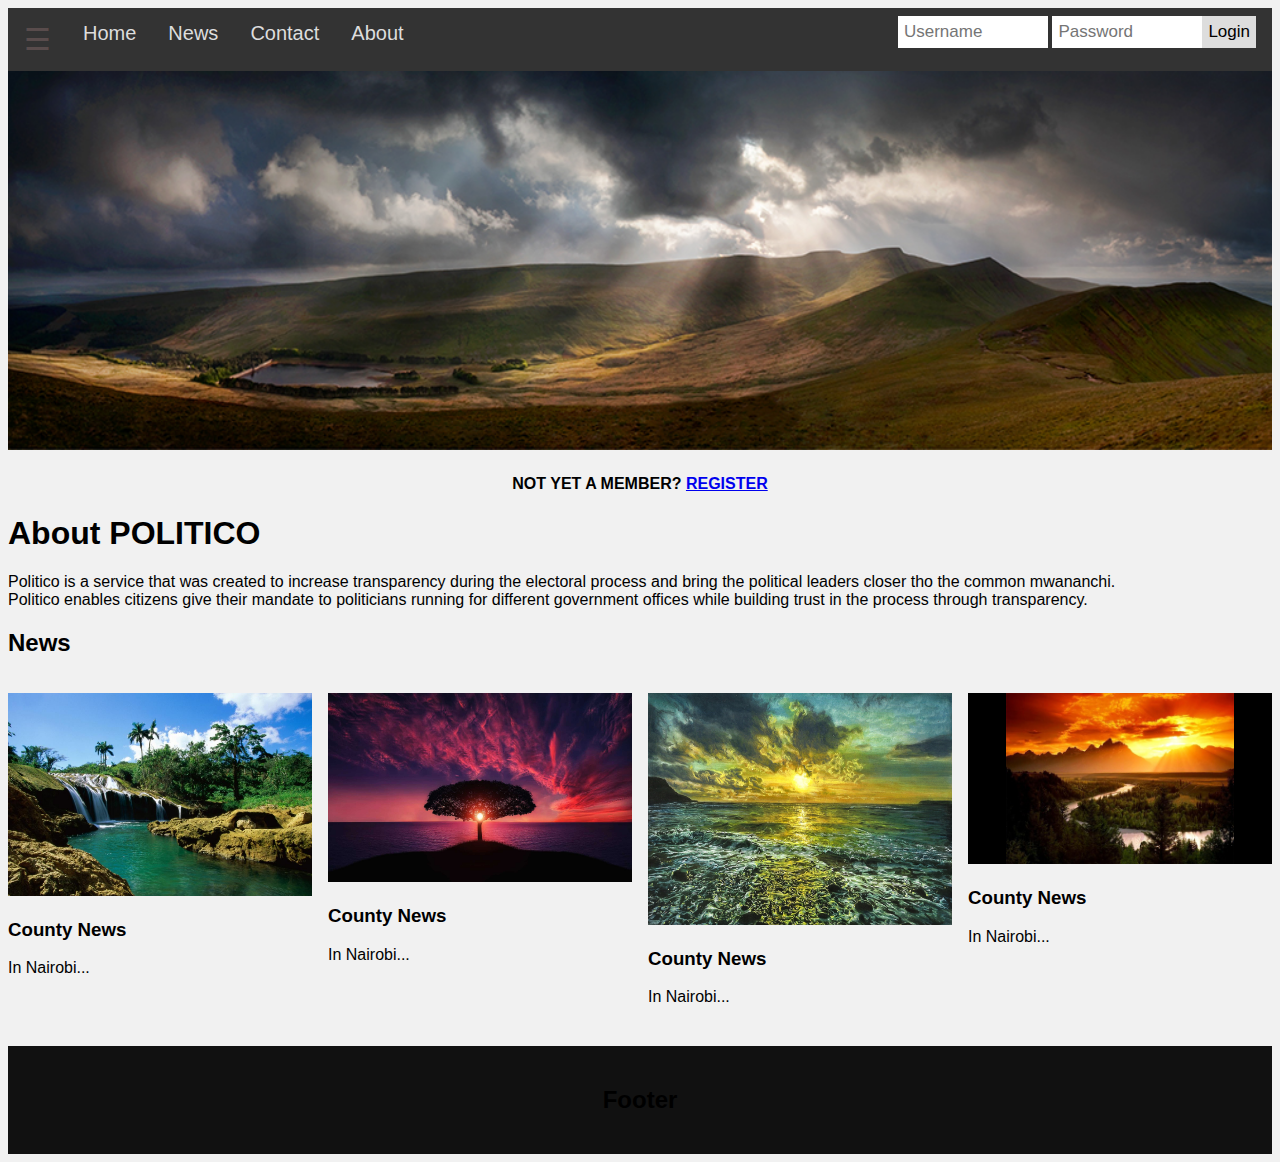
<file: index.html>
<!DOCTYPE html>
<html>
    <head>
        <meta charset="UTF-8">
        <meta name="keywords" content="HTML,CSS,XML,JavaScript">
        <meta name="viewport" content="width=device-width, initial-scale=1.0">
        <script type="text/javascript" src="pop.js"></script>
        <link rel="stylesheet" href="style.css">
        <title>POLITICO</title>
    </head>
    <body>
        <div id='mySidenav' class='sidenav'>
             <a href="javascript:void(0)" class="closebtn" onclick="closeNav()">&times;</a>
             <a href="#">Profile</a>
             <a href="#">Party</a>
             <a href="post_list.html">Posts</a>
             <a href="vote.html">Poll Center</a>
        </div>
        <div id='main'>
            <ul>
                <span  onclick="openNav()">&#9776; </span>
                <li><a href='index.html'>Home</a></li>
                <li><a href='#'>News</a></li>
                <li><a href='#'>Contact</a></li>
                <li><a href='#'>About</a></li>
                <div class="login-container">
                    <form action="#">
                        <input type="text" placeholder="Username" name="username">
                        <input type="password" placeholder="Password" name="psw">
                        <button type="submit">Login</button>
                    </form>
                </div>
            </ul>
            <div class="content">
                <img src="img\slider3.jpg"  style="width:100%">
                <h4 style="text-align:center", "font-family: Arial"> NOT YET A MEMBER? <a href="register.html">REGISTER</a></h4>
                <h1>About POLITICO</h1>
                <p>Politico is a service that was created to increase transparency during the electoral process and bring the political leaders closer tho the common mwananchi.<br>Politico enables citizens give their mandate to politicians running for different government offices
                   while building trust in the process through transparency.</p>
            </div>
            <h2>News</h2>
            <div class="row">
                <div class="column">
                    <div class="content">
                        <img src="img\news1.jpg" style="width:100%">
                        <h3>County News</h3>
                        <p>In Nairobi...</p>
                    </div>
                </div>
                <div class="column">
                    <div class="content">
                        <img src="img\news2.jpg" style="width:100%">
                        <h3>County News</h3>
                        <p>In Nairobi...</p>
                    </div>
                </div>
                <div class="column">
                    <div class="content">
                        <img src="img\news3.jpg" style="width:100%">
                        <h3>County News</h3>
                        <p>In Nairobi...</p>
                    </div>
                </div>
                <div class="column">
                    <div class="content">
                        <img src="img\news4.jpg" style="width:100%">
                        <h3>County News</h3>
                        <p>In Nairobi...</p>
                    </div>
                </div>
            </div>
            <div class="footer">
                <h2>Footer</h2>
            </div>
        </div>
        
    </body>
</html>
</file>
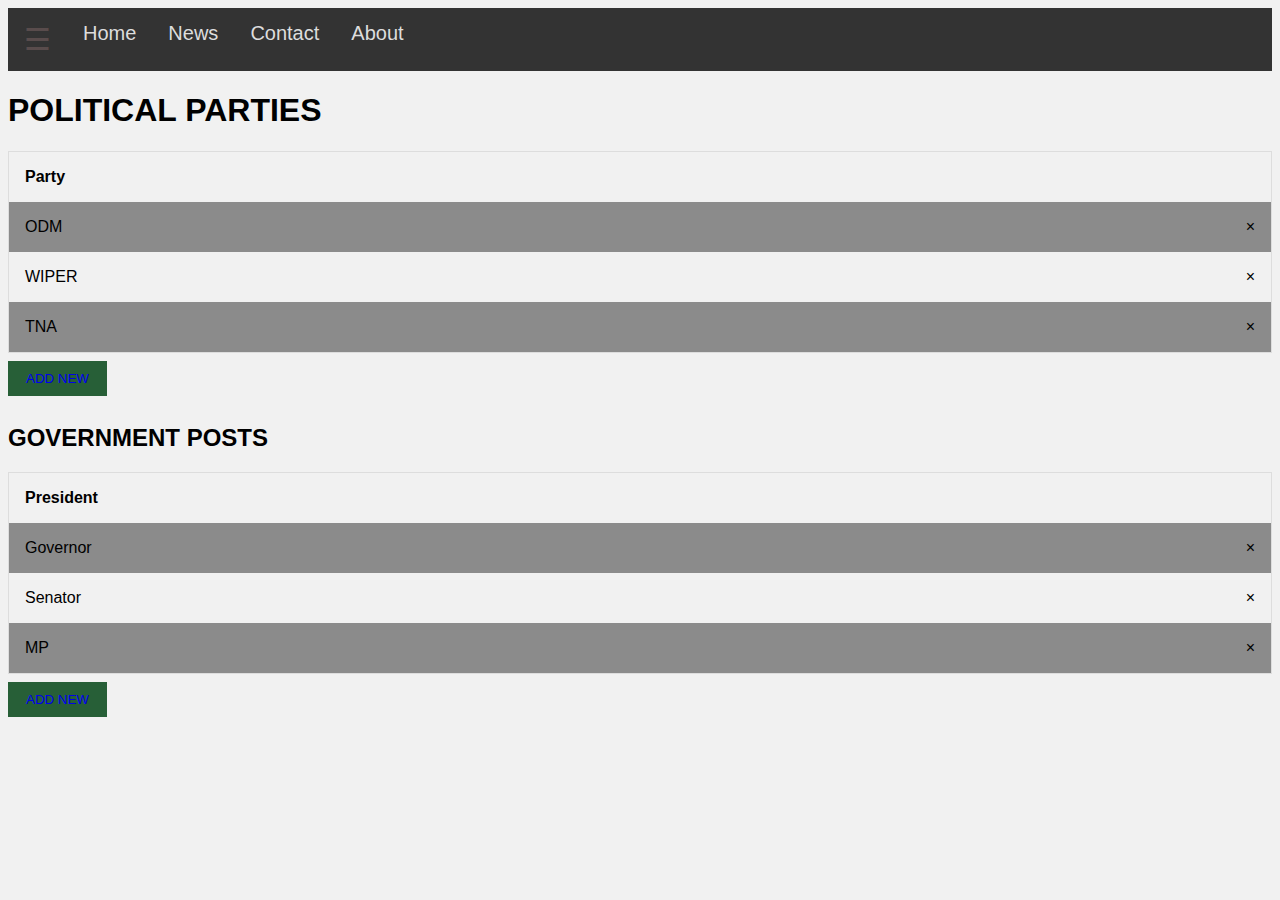
<file: admin_index.html>
<!DOCTYPE html>
<html>
    <head>
        <meta charset="UTF-8">
        <meta name="keywords" content="HTML,CSS,XML,JavaScript">
        <meta name="viewport" content="width=device-width, initial-scale=1.0">
        <script type="text/javascript" src="pop.js"></script>
        <link rel="stylesheet" href="style.css">
        <title>POLITICO</title>
        <style>
             table {
            border-collapse: collapse;
            border-spacing: 0;
            width: 100%;
            border: 1px solid #ddd;
            }

            th, td {
            text-align: left;
            padding: 16px;
            }

            a {
                float: right;
            }

            tr:nth-child(even) {
            background-color:  rgb(139, 139, 139);
            }
             /* Set a style for all buttons */
            button {
            background-color: rgb(39, 95, 55);;
            color: white;
            padding: 14px 20px;
            margin: 8px 0;
            border: none;
            cursor: pointer;
            width: 100%;
        }
            /* Extra styles for the cancel button */
            .addbtn {
            width: auto;
            padding: 10px 18px;
        }
        </style>
    </head>
    <body>
        <div id='main'>
            <ul>
                <span  onclick="openNav()">&#9776; </span>
                <li><a href='index.html'>Home</a></li>
                <li><a href='#'>News</a></li>
                <li><a href='#'>Contact</a></li>
                <li><a href='#'>About</a></li>
            </ul>
            <div class="container">
                <h1>POLITICAL PARTIES</h1>
                <table>
                    <tr>
                        <th>Party</th>
                    </tr>
                    <tr>
                        <td>ODM <a>&times;</a></td>
                    </tr>
                    <tr>
                        <td>WIPER<a>&times;</a></td>
                    </tr>
                    <tr>
                        <td>TNA<a>&times;</a></td>
                    </tr>
                </table>
                <button type="button" class="addbtn"><a style="text-decoration:none" href="party_add.html">ADD NEW</a></button>
            </div>
            <div class="container">
                <h2>GOVERNMENT POSTS</h2>
                <table>
                    <tr>
                        <th>President</th>
                    </tr>
                    <tr>
                        <td>Governor<a>&times;</a></td>
                    </tr>
                    <tr>
                        <td>Senator<a>&times;</a></td>
                    </tr>
                    <tr>
                        <td>MP<a>&times;</a></td>
                    </tr>
                </table>
                <button type="button" class="addbtn"><a style="text-decoration:none" href="office_add.html">ADD NEW</a></button>
            <div>
        </div>
    </body>
</html>
</file>
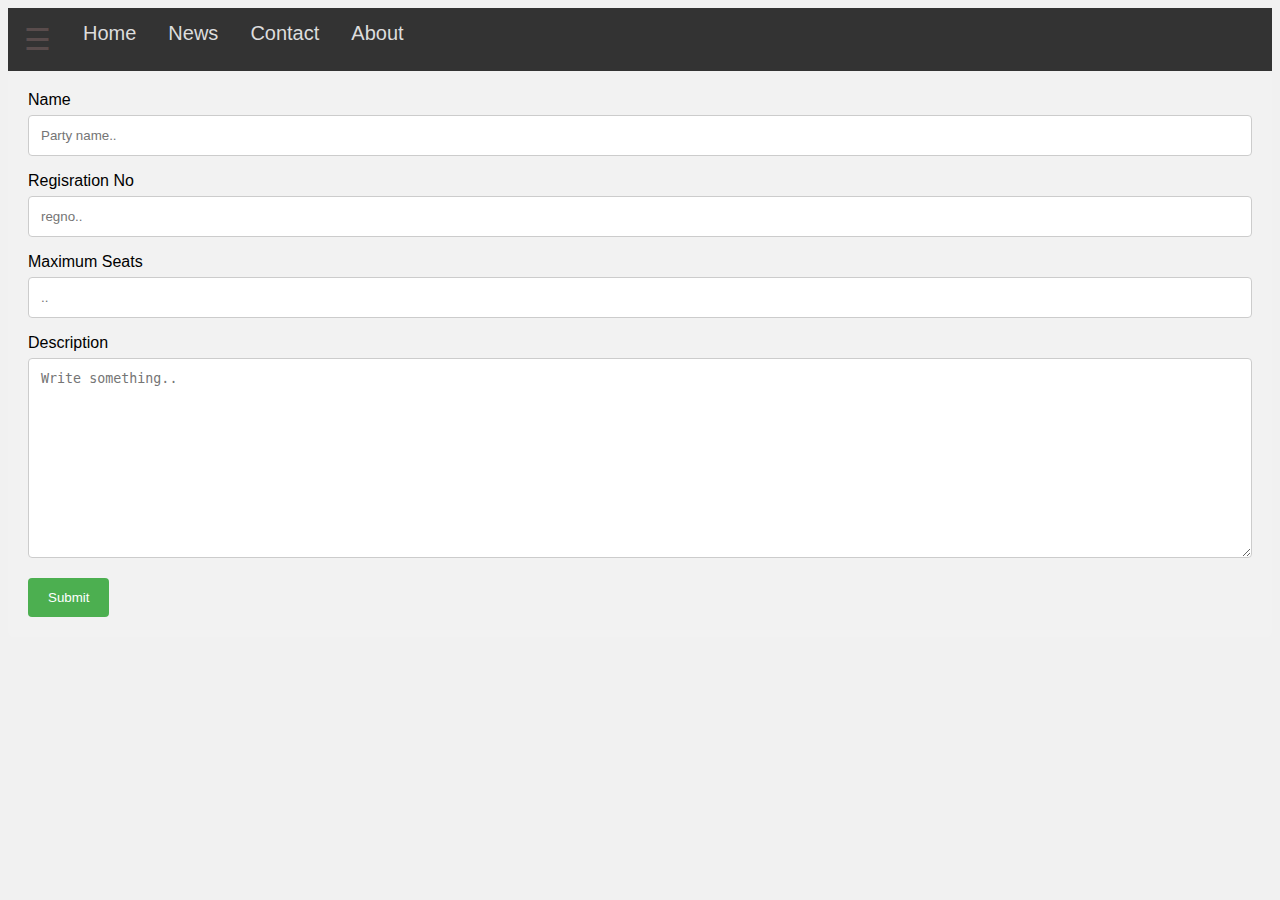
<file: office_add.html>
<!DOCTYPE html>
<html>
    <head>
        <meta charset="UTF-8">
        <meta name="keywords" content="HTML,CSS,XML,JavaScript">
        <meta name="viewport" content="width=device-width, initial-scale=1.0">
        <script type="text/javascript" src="pop.js"></script>
        <link rel="stylesheet" href="style.css">
        <title>POLITICO</title>
        <style>
            /* Style inputs with type="text", select elements and textareas */
            input[type=text], select, textarea {
            width: 100%; 
            padding: 12px;  
            border: 1px solid #ccc; 
            border-radius: 4px; 
            box-sizing: border-box; 
            margin-top: 6px; 
            margin-bottom: 16px; 
            resize: vertical 
            }

            input[type=number] {
            width: 100%; 
            padding: 12px;  
            border: 1px solid #ccc; 
            border-radius: 4px; 
            box-sizing: border-box; 
            margin-top: 6px; 
            margin-bottom: 16px; 
            resize: vertical
            }
            
            input[type=email] {
            width: 100%; 
            padding: 12px;  
            border: 1px solid #ccc; 
            border-radius: 4px; 
            box-sizing: border-box; 
            margin-top: 6px; 
            margin-bottom: 16px; 
            resize: vertical
            }

            /* Style the submit button with a specific background color etc */
            input[type=submit] {
            background-color: #4CAF50;
            color: white;
            padding: 12px 20px;
            border: none;
            border-radius: 4px;
            cursor: pointer;
            }

            /* When moving the mouse over the submit button, add a darker green color */
            input[type=submit]:hover {
            background-color: #45a049;
            }

            /* Add a background color and some padding around the form */
            .container {
            border-radius: 5px;
            background-color: #f2f2f2;
            padding: 20px;
            }
        </style>
    </head>
    <body>
        <div id='main'>
            <ul>
                <span  onclick="openNav()">&#9776; </span>
                <li><a href='index.html'>Home</a></li>
                <li><a href='#'>News</a></li>
                <li><a href='#'>Contact</a></li>
                <li><a href='#'>About</a></li>
            </ul>
            <div class="container">
                <form action="#">

                    <label for="partyname">Name</label>
                    <input type="text" id="fname" name="partyname" placeholder="Party name..">

                    <label for="regno">Regisration No</label>
                    <input type="number" id="regno" name="regno" placeholder="regno..">

                    <label for="phno">Maximum Seats</label>
                    <input type="number" id="seats" name="seats" placeholder="..">

                    <label for="subject">Description</label>
                    <textarea id="subject" name="subject" placeholder="Write something.." style="height:200px"></textarea>

                    <input type="submit" value="Submit">

                </form>
            </div>
        </div>
    </body>
</html>
</file>
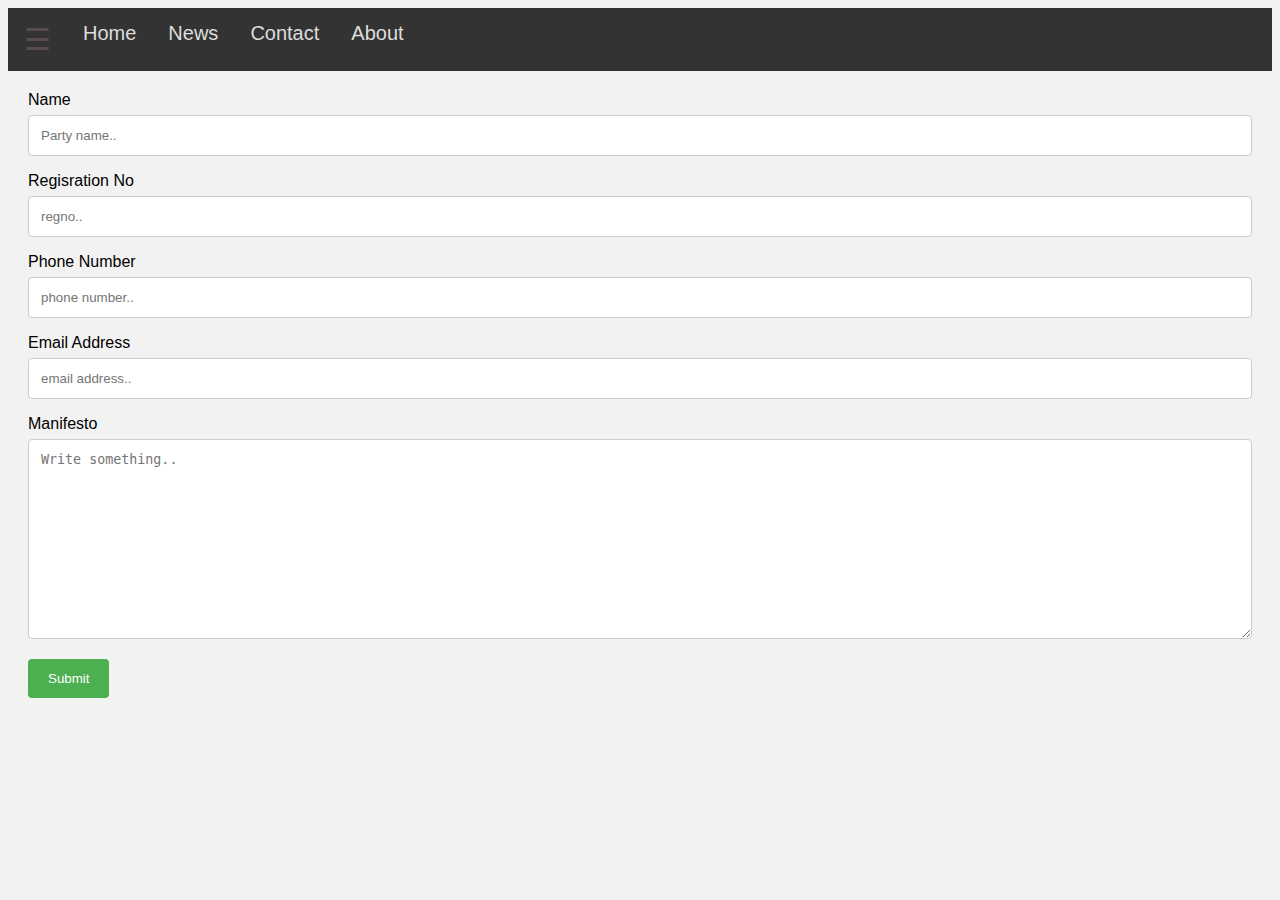
<file: party_add.html>
<!DOCTYPE html>
<html>
    <head>
        <meta charset="UTF-8">
        <meta name="keywords" content="HTML,CSS,XML,JavaScript">
        <meta name="viewport" content="width=device-width, initial-scale=1.0">
        <script type="text/javascript" src="pop.js"></script>
        <link rel="stylesheet" href="style.css">
        <title>POLITICO</title>
        <style>
            /* Style inputs with type="text", select elements and textareas */
            input[type=text], select, textarea {
            width: 100%; 
            padding: 12px;  
            border: 1px solid #ccc; 
            border-radius: 4px; 
            box-sizing: border-box; 
            margin-top: 6px; 
            margin-bottom: 16px; 
            resize: vertical 
            }

            input[type=number] {
            width: 100%; 
            padding: 12px;  
            border: 1px solid #ccc; 
            border-radius: 4px; 
            box-sizing: border-box; 
            margin-top: 6px; 
            margin-bottom: 16px; 
            resize: vertical
            }
            
            input[type=email] {
            width: 100%; 
            padding: 12px;  
            border: 1px solid #ccc; 
            border-radius: 4px; 
            box-sizing: border-box; 
            margin-top: 6px; 
            margin-bottom: 16px; 
            resize: vertical
            }

            /* Style the submit button with a specific background color etc */
            input[type=submit] {
            background-color: #4CAF50;
            color: white;
            padding: 12px 20px;
            border: none;
            border-radius: 4px;
            cursor: pointer;
            }

            /* When moving the mouse over the submit button, add a darker green color */
            input[type=submit]:hover {
            background-color: #45a049;
            }

            /* Add a background color and some padding around the form */
            .container {
            border-radius: 5px;
            background-color: #f2f2f2;
            padding: 20px;
            }
        </style>
    </head>
    <body>
        <div id='main'>
            <ul>
                <span  onclick="openNav()">&#9776; </span>
                <li><a href='index.html'>Home</a></li>
                <li><a href='#'>News</a></li>
                <li><a href='#'>Contact</a></li>
                <li><a href='#'>About</a></li>
            </ul>
            <div class="container">
                <form action="#">

                    <label for="partyname">Name</label>
                    <input type="text" id="fname" name="partyname" placeholder="Party name..">

                    <label for="regno">Regisration No</label>
                    <input type="number" id="regno" name="regno" placeholder="regno..">

                    <label for="phno">Phone Number</label>
                    <input type="number" id="phone" name="phno" placeholder="phone number..">
                    
                    <label for="email">Email Address</label>
                    <input type="email" id="email" name="email address" placeholder="email address..">


                    <label for="subject">Manifesto</label>
                    <textarea id="subject" name="subject" placeholder="Write something.." style="height:200px"></textarea>

                    <input type="submit" value="Submit">

                </form>
            </div>
        </div>
    </body>
</html>
</file>
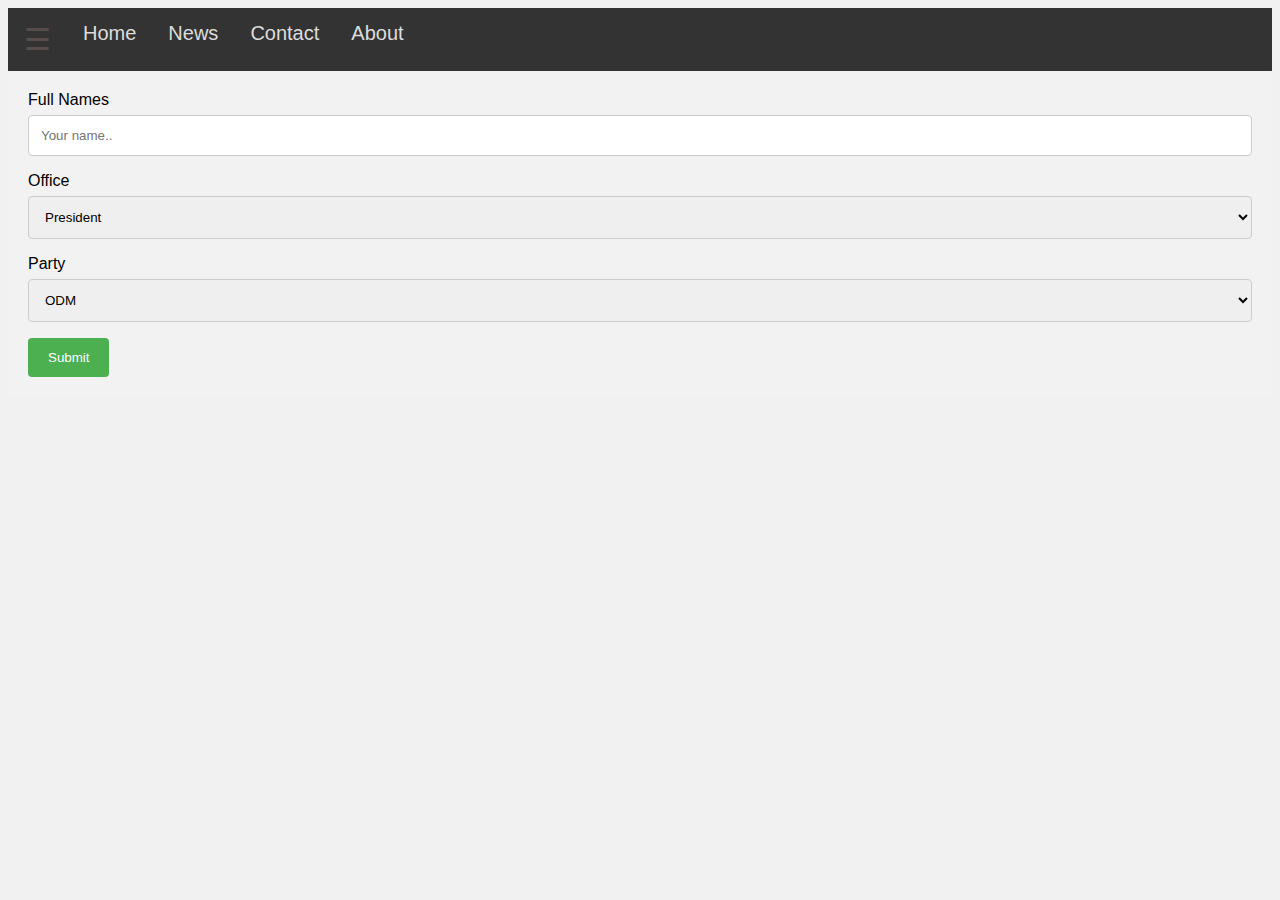
<file: post_create.html>
<!DOCTYPE html>
<html>
    <head>
        <meta charset="UTF-8">
        <meta name="keywords" content="HTML,CSS,XML,JavaScript">
        <meta name="viewport" content="width=device-width, initial-scale=1.0">
        <script type="text/javascript" src="pop.js"></script>
        <link rel="stylesheet" href="style.css">
        <title>POLITICO</title>
        <style>
            /* Style inputs with type="text", select elements and textareas */
            input[type=text], select, textarea {
            width: 100%; 
            padding: 12px;  
            border: 1px solid #ccc; 
            border-radius: 4px; 
            box-sizing: border-box; 
            margin-top: 6px;
            margin-bottom: 16px; 
            resize: vertical;
            }

            input[type=submit] {
            background-color: #4CAF50;
            color: white;
            padding: 12px 20px;
            border: none;
            border-radius: 4px;
            cursor: pointer;
            }

            input[type=submit]:hover {
            background-color: #45a049;
            }

            .container {
            border-radius: 5px;
            background-color: #f2f2f2;
            padding: 20px;
            }
        </style>
    </head>
    <body>
        <div id='mySidenav' class='sidenav'>
             <a href="javascript:void(0)" class="closebtn" onclick="closeNav()">&times;</a>
             <a href="#">Profile</a>
             <a href="#">Party</a>
             <a href="#">Posts</a>
             <a href="#">Poll Center</a>
        </div>
        <div id='main'>
            <ul>
                <span  onclick="openNav()">&#9776; </span>
                <li><a href='index.html'>Home</a></li>
                <li><a href='#'>News</a></li>
                <li><a href='#'>Contact</a></li>
                <li><a href='#'>About</a></li>
            </ul>

            <div class="container">
                <form action="#">

                    <label for="fname">Full Names</label>
                    <input type="text" id="fname" name="fullname" placeholder="Your name..">

                    <label for="office">Office</label>
                    <select id="office" name="office">
                        <option value="president">President</option>
                        <option value="governor">Governor</option>
                        <option value="senator">Senator</option>
                        <option value="mp">MP</option>
                    </select>
                    <label for="party">Party</label>
                    <select id="party" name="party">
                        <option value="odm">ODM</option>
                        <option value="tna">TNA</option>
                        <option value="wiper">WIPER</option>
                        <option value="udp">UDP</option>
                    </select>

                    <input type="submit" value="Submit">

                  </form>
                </div>
        </div>
    </body>
</html>
</file>
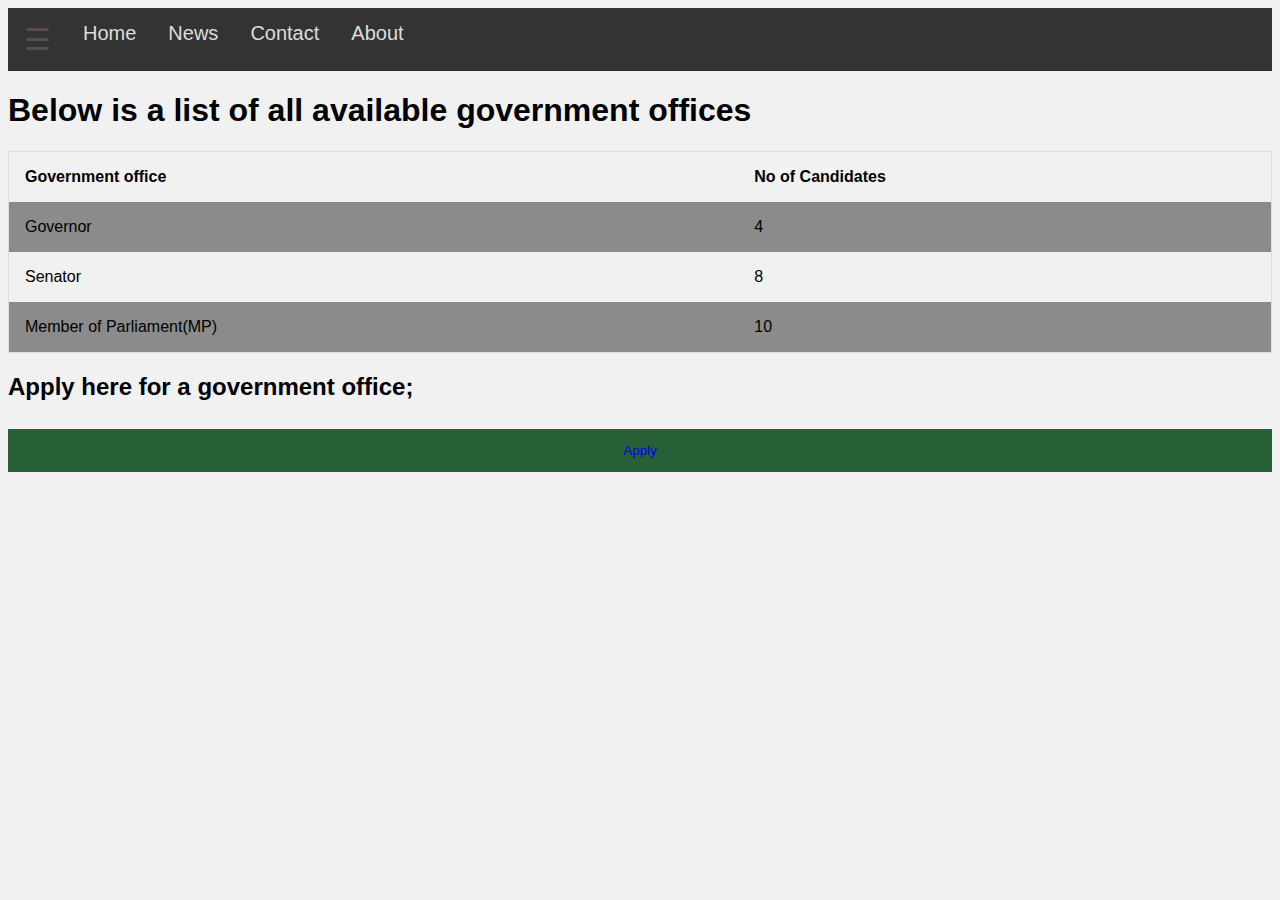
<file: post_list.html>
<!DOCTYPE html>
<html>
    <head>
        <meta charset="UTF-8">
        <meta name="keywords" content="HTML,CSS,XML,JavaScript">
        <meta name="viewport" content="width=device-width, initial-scale=1.0">
        <script type="text/javascript" src="pop.js"></script>
        <link rel="stylesheet" href="style.css">
        <title>POLITICO</title>
        <style>
            table {
            border-collapse: collapse;
            border-spacing: 0;
            width: 100%;
            border: 1px solid #ddd;
            }

            th, td {
            text-align: left;
            padding: 16px;
            }

            tr:nth-child(even) {
            background-color:  rgb(139, 139, 139);
            }
            
        /* Set a style for all buttons */
        button {
        background-color: rgb(39, 95, 55);
        color: white;
        padding: 14px 20px;
        margin: 8px 0;
        border: none;
        cursor: pointer;
        width: 100%;
        }
        </style>
    </head>
    <body>
        <div id='mySidenav' class='sidenav'>
             <a href="javascript:void(0)" class="closebtn" onclick="closeNav()">&times;</a>
             <a href="#">Profile</a>
             <a href="#">Party</a>
             <a href="#">Posts</a>
             <a href="#">Poll Center</a>
        </div>
        <div id='main'>
            <ul>
                <span  onclick="openNav()">&#9776; </span>
                <li><a href='index.html'>Home</a></li>
                <li><a href='#'>News</a></li>
                <li><a href='#'>Contact</a></li>
                <li><a href='#'>About</a></li>
            </ul>
            <div class="content">
                <h1>Below is a list of all available government offices</h1>

                <table>
                    <tr>
                        <th>Government office</th>
                        <th>No of Candidates</th>
                    </tr>
                    <tr>
                        <td>Governor</td>
                        <td>4</td>
                    </tr>
                    <tr>
                        <td>Senator</td>
                        <td>8</td>
                    </tr>
                    <tr>
                        <td>Member of Parliament(MP)</td>
                        <td>10</td>
                    </tr>
                </table>
                <div class="clearfix">
                        <h2>Apply here for a government office;</h2>
                        <button type="button" class="applybtn"><a style="text-decoration:none" href="post_create.html">Apply</a></button>
                </div>
            </div>
        </div>
    </body>
</html>
</file>
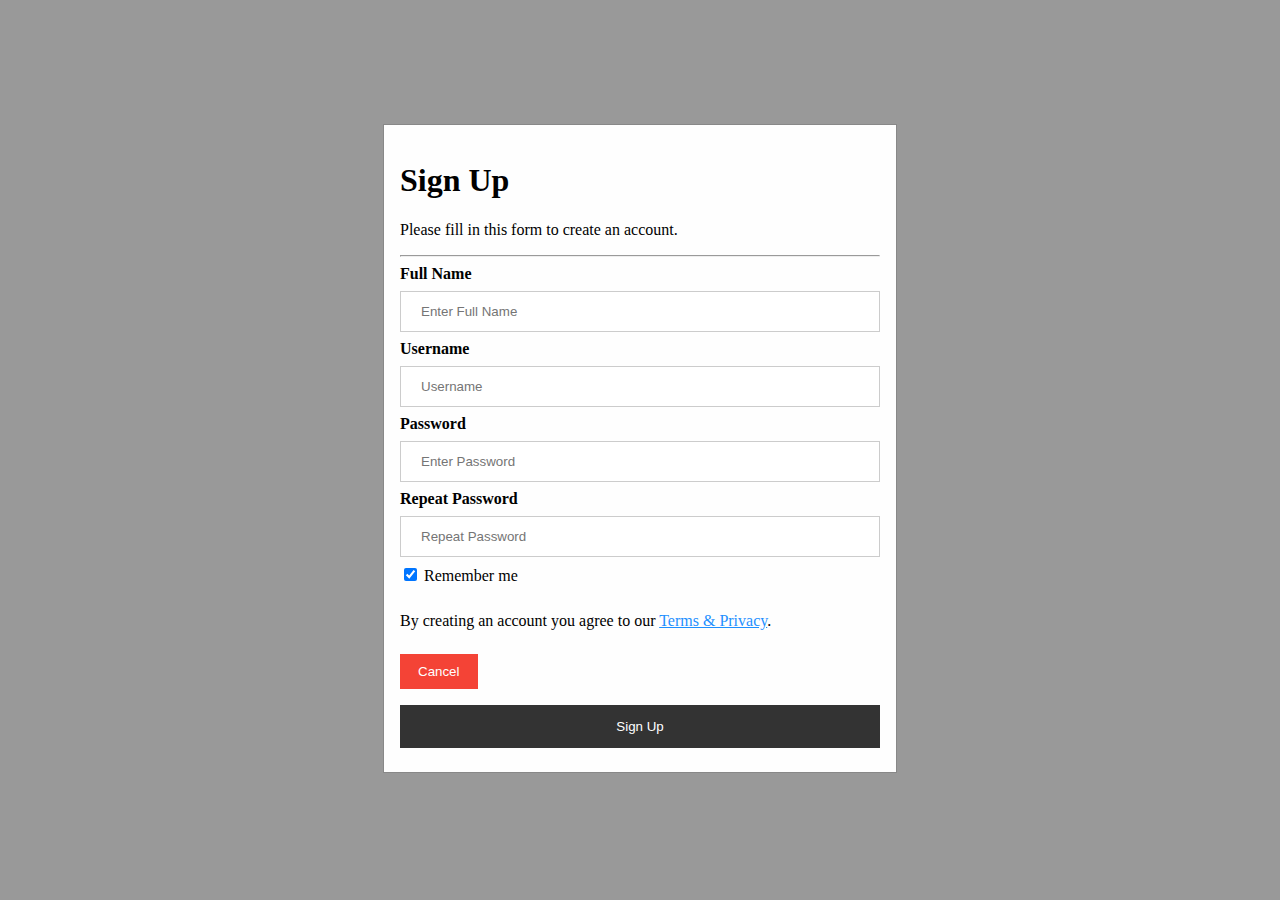
<file: register.html>
<!Doctype html>
<html>
    <head>
        <meta name="viewport" content="width=device-width, initial-scale=1">
        <style>
            /* Full-width input fields */
            input[type=text], input[type=password] {
            width: 100%;
            padding: 12px 20px;
            margin: 8px 0;
            display: inline-block;
            border: 1px solid #ccc;
            box-sizing: border-box;
        }
        /* Set a style for all buttons */
            button {
            background-color: #333;
            color: white;
            padding: 14px 20px;
            margin: 8px 0;
            border: none;
            cursor: pointer;
            width: 100%;
        }
            /* Extra styles for the cancel button */
            .cancelbtn {
            width: auto;
            padding: 10px 18px;
            background-color: #f44336;
        }
           .container {
           padding: 16px;
        }

            span.psw {
            float: right;
            padding-top: 16px;
        }

        /* The Modal (background) */
            .modal {
            position: fixed; 
            z-index: 1; 
            left: 0;
            top: 0;
            width: 100%; 
            height: 100%; 
            overflow: auto; 
            background-color: rgb(0,0,0);
            background-color: rgba(0,0,0,0.4); 
            padding-top: 60px;
        }

        
        /* Modal Content/Box */
            .modal-content {
            background-color: #fefefe;
            margin: 5% auto 15% auto; 
            border: 1px solid #888;
            width: 40%; 
        }
        </style>
    </head>
    <body>
        <div id="id01" class="modal">
            <form class="modal-content animate">
                <div class="container">
                    <h1>Sign Up</h1>
                    <p>Please fill in this form to create an account.</p>
                    <hr>    

                    <label for="nme"><b>Full Name</b></label>
                    <input type="text" placeholder="Enter Full Name" name="nme" required>

                    <label for="usm"><b>Username</b></label>
                    <input type="text" placeholder="Username" name="username">

                    <label for="psw"><b>Password</b></label>
                    <input type="password" placeholder="Enter Password" name="psw" required>

                    <label for="psw-repeat"><b>Repeat Password</b></label>
                    <input type="password" placeholder="Repeat Password" name="psw-repeat" required>

                    <label>
                        <input type="checkbox" checked="checked" name="remember" style="margin-bottom:15px"> Remember me
                    </label>

                        <p>By creating an account you agree to our <a href="#" style="color:dodgerblue">Terms & Privacy</a>.</p>

                    <div class="clearfix">
                        <button type="button" class="cancelbtn">Cancel</button>
                        <button type="submit" class="signupbtn">Sign Up</button>
                    </div>
                </div>
            </form>
        </div>
    </body>
</html>
</file>
<file: style.css>
*{ box-sizing: border-box}
body {
  background-color: #f1f1f1;
  font-family: Arial;
}

span {
    font-size: 30px;
    cursor: pointer;
    color: #9776;
    float: left;
    padding: 14px 16px;
}

ul {
    list-style-type: none;
    margin: 0;
    padding: 0;
    overflow: hidden;
    background-color: #333;
}

li {
    float: left;
}

li a {
    display: block;
    font-size: 20px;
    color: #dddddd;
    text-align: center;
    padding: 14px 16px;
    text-decoration: none;
}

li a:hover {
    background-color: #111;
}

/* Login container */
ul .login-container {
    float: right;
}

ul input[type=text]  {
    padding: 6px;
    margin-top: 8px;
    font-size: 17px;
    border: none;
    width: 150px;
}

ul input[type=password] {
    padding: 6px;
    margin-top: 8px;
    font-size: 17px;
    border: none;
    width: 150px;
}

ul .login-container button {
    float: right;
    padding: 6px;
    margin-top: 8px;
    margin-right: 16px;
    background: #ddd;
    font-size: 17px;
    border: none;
    cursor: pointer;
}

ul .login-container button:hover {
    background: #ccc;
}

@media screen and (max-width: 600px) {
   ul .login-container {
     float: none;
   }
   ul a, ul input[type=text] [type=password], .topnav .login-container button {
     float: none;
     display: block;
     text-align: left;
     width: 100%;
     margin: 0;
     padding: 14px;
   }
   ul input[type=text][type=password] {
      border: 1px solid #ccc; 
   }
}
/* Side navigation */
.sidenav {
    height: 100%; /* 100% Full-height */
    width: 0; /* 0 width - change this with JavaScript */
    position: fixed; 
    z-index: 1; /* Stay on top */
    top: 0; /* Stay at the top */
    left: 0;
    background-color: #333;
    overflow-x: hidden; /* Disable horizontal scroll */
    padding-top: 40px; 
    transition: 0.5s;
  }

  /* The nav links */
  .sidenav a {
    padding: 8px 8px 8px 32px;
    text-decoration: none;
    font-size: 20px;
    color: #818181;
    display: block;
    transition: 0.3s;
  }

  .sidenav a:hover {
    color: #f1f1f1;
  }

  .sidenav .closebtn {
    position: absolute;
    top: 0;
    right: 25px;
    font-size: 36px;
    margin-left: 50px;
  }

  /* push content to the right when you open sidenav */
  #main {
    transition: margin-left .5s;
  }

  /* on smaller screens */
  @media screen and (max-height: 450px) {
      .sidenav {padding-top: 10px;}
      .sidenav a {font-size: 15px;}
  }

  .row {
    margin: 8px -16px;
  }

.row,
.row > .column {
  padding: 8px;
}

.column {
  float: left;
  width: 25%;
}

.row:after {
  content: "";
  display: table;
  clear: both;
}

@media screen and (max-width: 900px) {
    .column {
      width: 50%;
    }
}
/* Footer */
.footer {
    padding: 20px;
    text-align: center;
    background-color: #111;
    margin: auto;
}
</file>
